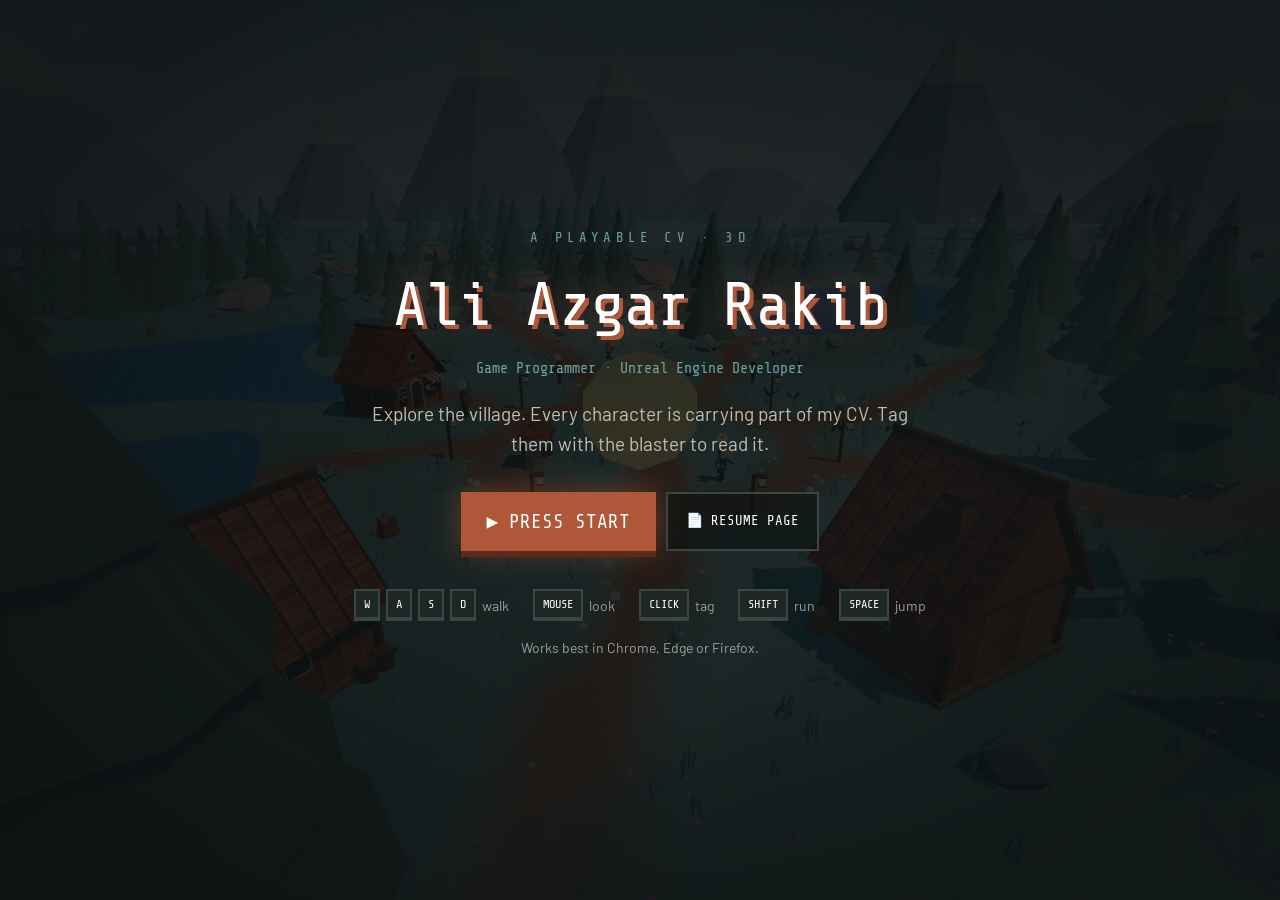
<file: play.html>
<!doctype html>
<html lang="en">
<head>
  <meta charset="utf-8">
  <meta name="viewport" content="width=device-width, initial-scale=1, viewport-fit=cover, user-scalable=no">
  <title>Play — Ali Azgar Rakib</title>
  <meta name="description" content="Explore a 3D village and tag the characters to read Ali Azgar Rakib's CV.">
  <meta name="theme-color" content="#0d1112">
  <link rel="icon" href="data:image/svg+xml,%3Csvg xmlns='http://www.w3.org/2000/svg' viewBox='0 0 8 8' shape-rendering='crispEdges'%3E%3Crect width='8' height='8' fill='%230d1112'/%3E%3Ccircle cx='4' cy='4' r='2.6' fill='none' stroke='%23d1b25a' stroke-width='.8'/%3E%3Crect x='3.6' y='0.6' width='.8' height='2' fill='%23d1b25a'/%3E%3Crect x='3.6' y='5.4' width='.8' height='2' fill='%23d1b25a'/%3E%3Crect x='.6' y='3.6' width='2' height='.8' fill='%23d1b25a'/%3E%3Crect x='5.4' y='3.6' width='2' height='.8' fill='%23d1b25a'/%3E%3C/svg%3E">
  <link rel="preconnect" href="https://fonts.googleapis.com">
  <link rel="preconnect" href="https://fonts.gstatic.com" crossorigin>
  <link href="https://fonts.googleapis.com/css2?family=Share+Tech+Mono&family=Barlow:wght@400;500;600;700&family=Chakra+Petch:wght@600;700&display=swap" rel="stylesheet">
  <link rel="stylesheet" href="css/style.css?v=hdr1">
  <link rel="stylesheet" href="css/game3d.css?v=hdr1">
</head>
<body>
  <header id="hud3d" hidden>
    <div class="who"><b id="hudName"></b><span id="hudTitle"></span></div>
    <div class="mid">
      <span class="ctr" id="ctrFound" title="Characters tagged"></span>
      <span class="ctr" id="ctrWeather" title="Weather"></span>
      <a class="hbtn" href="index.html" title="Back to the resume page">CV</a>
      <button class="hbtn" id="btnSound" title="Sound on/off (M)">♪</button>
      <button class="hbtn" id="btnHelp" title="Controls (H)">?</button>
      <button class="hbtn" id="btnFull" title="Full screen">⛶</button>
    </div>
    <div class="map"><canvas id="minimap" width="160" height="160" aria-label="Map"></canvas><p id="nextHint"></p></div>
  </header>

  <div id="crosshair" hidden><i></i><span id="aimTip"></span></div>
  <div id="banner" aria-live="polite"></div>
  <div id="toast" role="status" aria-live="polite"></div>
  <div id="flashOverlay" aria-hidden="true"></div>

  <div id="touch3d" aria-hidden="true">
    <div id="joy"><i></i></div>
    <div class="tbtns"><button id="tJump" type="button">▲</button><button id="tFire" type="button">●</button></div>
  </div>

  <div id="modal" hidden>
    <div class="backdrop" data-close></div>
    <article class="panel" role="dialog" aria-modal="true" aria-labelledby="panelTitle">
      <button class="x" data-close aria-label="Close">✕</button>
      <div id="panelBody"></div>
      <p class="panel-hint">ESC OR ✕ TO CLOSE · CLICK TO KEEP PLAYING</p>
    </article>
  </div>

  <section id="title" class="screen" aria-label="Start screen"></section>
  <section id="pause" class="screen" hidden aria-label="Paused"></section>
  <section id="end" class="screen" hidden aria-label="All characters found"></section>

  <noscript><p style="color:#fff;padding:2rem;font-family:sans-serif">This game needs JavaScript. <a href="index.html">Open the resume page</a>.</p></noscript>

  <script src="js/data.js?v=hdr1"></script>
  <script type="module" src="js/game3d.js?v=hdr1"></script>
</body>
</html>
</file>
<file: css/style.css>
:root {
  --bg: #0d1112;
  --ink: #e4dfd2;
  --muted: #97a19c;
  --line: #3a4644;
  --panel: #161c1d;
  --accent: #6fa3a0;
  --pink: #b0573a;
  --pix: "Share Tech Mono", ui-monospace, monospace;
  --body: "Barlow", system-ui, -apple-system, "Segoe UI", sans-serif;
}

* { box-sizing: border-box; }
html, body { margin: 0; height: 100%; background: var(--bg); color: var(--ink); font-family: var(--body); }
body { overflow: hidden; -webkit-tap-highlight-color: transparent; }
[hidden] { display: none !important; }
button { font: inherit; color: inherit; cursor: pointer; }
a { color: var(--accent); }

#game { position: fixed; inset: 0; width: 100vw; height: 100vh; height: 100dvh; display: block; outline: none; }
#crt {
  position: fixed; inset: 0; pointer-events: none; z-index: 3;
  background: radial-gradient(ellipse at center, transparent 50%, rgba(0,0,0,.6) 100%);
}

/* ---------------- HUD ---------------- */
#hud {
  position: fixed; top: 0; left: 0; right: 0; z-index: 5;
  display: flex; align-items: center; gap: 14px;
  padding: max(10px, env(safe-area-inset-top)) 14px 10px;
  font-family: var(--pix); font-size: 14.0px; pointer-events: none;
}
#hud > * { pointer-events: auto; }
.hud-id { display: flex; flex-direction: column; gap: 6px; min-width: 0; text-shadow: 0 2px 0 #000; }
.hud-id b { font-weight: 400; font-size: 11px; white-space: nowrap; }
.hud-id span { color: var(--muted); font-size: 8px; white-space: nowrap; }

#map { flex: 1; display: flex; gap: 3px; height: 24px; position: relative; max-width: 680px; margin: 0 auto; }
#map button {
  flex: var(--w) 1 0px; min-width: 0; border: 0; padding: 0 4px;
  background: rgba(13, 17, 18, .6); border-bottom: 3px solid var(--c);
  font-family: var(--pix); font-size: 9.8px; color: rgba(255,255,255,.45);
  overflow: hidden; white-space: nowrap; text-overflow: ellipsis;
  transition: background .25s, color .25s;
}
#map button:hover { color: #fff; }
#map button.seen { color: #fff; background: color-mix(in srgb, var(--c) 18%, rgba(13,17,18,.6)); }
#map button.here { color: #0d1112; background: var(--c); }
#mapDot {
  position: absolute; top: -5px; width: 8px; height: 8px; background: #fff; pointer-events: none;
  transform: translateX(-50%); box-shadow: 0 0 0 2px #000, 0 0 10px #fff;
}
.hud-right { display: flex; gap: 8px; align-items: center; }
.ctr { background: rgba(0,0,0,.5); padding: 7px 8px; border: 2px solid rgba(255,255,255,.12); white-space: nowrap; }
.ctr i { font-style: normal; color: var(--c, #fff); }
.hbtn {
  background: #1f2626; border: 2px solid var(--line); font-family: var(--pix); font-size: 14.0px;
  padding: 7px 9px; box-shadow: 0 3px 0 #000; line-height: 1;
}
.hbtn:hover, .hbtn:focus-visible { border-color: var(--accent); outline: none; }
.hbtn.off { opacity: .45; text-decoration: line-through; }

@media (max-width: 900px) {
  .hud-id { display: none; }
}
@media (max-width: 640px) {
  #hud { flex-wrap: wrap; gap: 8px; }
  #map { order: 2; flex-basis: 100%; height: 14px; }
  #map button { font-size: 0; }
  .hud-right { margin-left: auto; }
  .ctr { font-size: 8px; padding: 6px; }
}

/* ---------------- Banner & toast ---------------- */
#banner {
  position: fixed; left: 50%; top: 24%; z-index: 4; text-align: center; pointer-events: none;
  font-family: var(--pix); opacity: 0; transform: translate(-50%, -50%); width: 92vw;
}
#banner.show { animation: banner 2.6s ease forwards; }
#banner small { display: block; font-size: 10px; color: var(--c); letter-spacing: .25em; margin-bottom: 14px; text-shadow: 0 2px 0 #000; }
#banner strong { font-weight: 400; font-size: clamp(16px, 3.6vw, 32px); color: #fff; text-shadow: 0 0 22px var(--c), 0 4px 0 #000; }
@keyframes banner {
  0% { opacity: 0; transform: translate(-50%, -30%); }
  12% { opacity: 1; transform: translate(-50%, -50%); }
  80% { opacity: 1; transform: translate(-50%, -50%); }
  100% { opacity: 0; transform: translate(-50%, -65%); }
}

#toast {
  position: fixed; left: 50%; bottom: 20%; z-index: 6; pointer-events: none;
  transform: translate(-50%, 16px); opacity: 0; transition: opacity .2s, transform .2s;
  font-family: var(--pix); font-size: 15.4px; line-height: 1.5; text-align: center; max-width: 92vw;
  background: rgba(13, 17, 18, .92); border: 2px solid var(--c, #fff); color: #fff;
  padding: 10px 14px; box-shadow: 0 4px 0 #000, 0 0 24px color-mix(in srgb, var(--c, #fff) 40%, transparent);
}
#toast.show { opacity: 1; transform: translate(-50%, 0); }

/* ---------------- Touch controls ---------------- */
#touch {
  position: fixed; left: 0; right: 0; bottom: 0; z-index: 5; display: none;
  justify-content: space-between; pointer-events: none;
  padding: 14px max(16px, env(safe-area-inset-left)) max(14px, env(safe-area-inset-bottom));
}
body.touch.playing #touch { display: flex; }
#touch .pad { display: flex; gap: 12px; pointer-events: auto; }
#touch button {
  width: 66px; height: 66px; border-radius: 50%; font-size: 22px; line-height: 1;
  border: 2px solid rgba(255,255,255,.35); background: rgba(20, 12, 44, .55); color: #fff;
  touch-action: none; user-select: none; -webkit-user-select: none;
}
#touch button.on { background: rgba(111, 163, 160, .4); border-color: var(--accent); }
#touch .act { font-family: var(--pix); font-size: 21.0px; }
#touch .jump { background: rgba(176, 87, 58, .35); }

/* ---------------- Modal / panels ---------------- */
#modal { position: fixed; inset: 0; z-index: 20; display: grid; place-items: center; padding: 16px; }
.backdrop { position: absolute; inset: 0; background: rgba(6, 8, 8, .72); backdrop-filter: blur(3px); }
.panel {
  position: relative; width: min(700px, 100%); max-height: min(88vh, 900px); overflow: auto;
  background: var(--panel); border: 3px solid var(--accent); padding: 30px 30px 18px;
  box-shadow: 0 0 0 3px #000, 8px 8px 0 #000, 0 0 50px color-mix(in srgb, var(--accent) 30%, transparent);
  animation: pop .22s cubic-bezier(.2, 1.4, .4, 1);
  scrollbar-color: var(--accent) transparent;
}
@keyframes pop { from { transform: scale(.92); opacity: 0; } }
.panel .x {
  position: absolute; top: 10px; right: 10px; z-index: 2; width: 36px; height: 36px;
  background: rgba(13, 17, 18, .8); border: 2px solid var(--line); font-size: 14px;
}
.panel .x:hover, .panel .x:focus-visible { border-color: var(--accent); outline: none; }
.panel h2 { font-family: var(--pix); font-weight: 400; font-size: clamp(15px, 2.6vw, 21px); line-height: 1.5; margin: 8px 0 8px; color: #fff; }
.panel h3 { font-family: var(--pix); font-weight: 400; font-size: 14.0px; color: var(--accent); margin: 26px 0 12px; letter-spacing: .1em; }
.panel p, .panel li { font-size: 16px; line-height: 1.65; color: #cfcabd; }
.panel ul { padding-left: 20px; margin: 10px 0; }
.panel li { margin: 5px 0; }
.panel li::marker { color: var(--accent); content: "▸  "; }
.kicker { font-family: var(--pix); font-size: 12.6px; line-height: 1.6; color: var(--accent); margin: 0; letter-spacing: .08em; }
.panel .sub { color: var(--muted); margin: 0 0 10px; font-size: 15px; }
.panel-hint { font-family: var(--pix); font-size: 9.8px; color: var(--muted) !important; text-align: right; margin: 22px 0 0; }

.tags { display: flex; flex-wrap: wrap; gap: 6px; margin: 16px 0 4px; padding: 0 !important; list-style: none; }
.tags li {
  margin: 0; font-family: var(--pix); font-size: 11.2px; line-height: 1; padding: 7px 8px; color: #fff;
  background: color-mix(in srgb, var(--accent) 14%, transparent);
  border: 1px solid color-mix(in srgb, var(--accent) 50%, transparent);
}
.tags li::marker { content: ""; }

.btnrow { display: flex; flex-wrap: wrap; gap: 10px; margin-top: 20px; }
.btn {
  display: inline-flex; align-items: center; gap: 8px; font-family: var(--pix); font-size: 12.6px; line-height: 1.3;
  padding: 12px 14px; background: var(--accent); color: #0d1112; text-decoration: none; border: 2px solid var(--accent);
  box-shadow: 0 4px 0 #000; transition: transform .1s;
}
.btn:hover, .btn:focus-visible { transform: translateY(-2px); outline: none; }
.btn.ghost { background: transparent; color: #fff; border-color: var(--line); box-shadow: none; }
.btn.ghost:hover, .btn.ghost:focus-visible { border-color: var(--accent); }
.linkbtn { background: none; border: 0; padding: 0; color: var(--accent); text-decoration: underline; font: inherit; }

/* profile */
.ph { display: flex; gap: 18px; align-items: center; padding-right: 30px; }
.avatar {
  width: 92px; height: 92px; flex: none; border: 3px solid var(--accent); background: #202828; overflow: hidden;
  display: grid; place-items: center; font-family: var(--pix); font-size: 36.4px; color: var(--accent);
  box-shadow: 4px 4px 0 #000;
}
.avatar img { width: 100%; height: 100%; object-fit: cover; }
.stat { display: grid; grid-template-columns: minmax(110px, 200px) 1fr 30px; gap: 12px; align-items: center; margin: 9px 0; font-size: 15px; }
.bar { height: 14px; background: #070a0a; border: 2px solid var(--line); position: relative; }
.bar i {
  position: absolute; top: 0; bottom: 0; left: 0; width: var(--v);
  background: repeating-linear-gradient(90deg, var(--accent) 0 8px, transparent 8px 10px);
  animation: fill .9s cubic-bezier(.2, .8, .2, 1);
}
@keyframes fill { from { width: 0; } }
.stat b { font-family: var(--pix); font-size: 14.0px; text-align: right; font-weight: 400; }

/* skills */
.skillgrid { display: grid; grid-template-columns: repeat(auto-fit, minmax(250px, 1fr)); gap: 14px; margin-top: 18px; }
.skillcat { border: 2px solid var(--line); padding: 14px 16px; background: rgba(0, 0, 0, .25); }
.skillcat h4 { font-family: var(--pix); font-weight: 400; font-size: 12.6px; margin: 0 0 10px; color: var(--c); }
.skill { display: flex; justify-content: space-between; align-items: center; gap: 10px; font-size: 15px; padding: 5px 0; }
.skill .nm::after { content: "  ◆"; color: var(--c); font-size: 11px; opacity: 0; }
.skill.got .nm::after { opacity: 1; }
.pips { display: flex; gap: 3px; flex: none; }
.pips i { width: 10px; height: 10px; background: #2a3231; }
.pips i.on { background: var(--c); box-shadow: 0 0 6px var(--c); }

/* project media */
.media { margin: -30px -30px 22px; aspect-ratio: 16 / 9; background: #000; border-bottom: 3px solid var(--accent); overflow: hidden; position: relative; }
.media img, .media iframe { width: 100%; height: 100%; object-fit: cover; border: 0; display: block; }
.cover {
  position: absolute; inset: 0; display: grid; place-items: center; text-align: center; padding: 24px;
  font-family: var(--pix); font-size: clamp(18px, 4.5vw, 34px); line-height: 1.4; color: #fff;
  text-shadow: 0 0 24px var(--c), 4px 4px 0 #000;
  background:
    linear-gradient(transparent 60%, color-mix(in srgb, var(--c) 30%, transparent)),
    repeating-linear-gradient(90deg, color-mix(in srgb, var(--c) 25%, transparent) 0 1px, transparent 1px 32px),
    repeating-linear-gradient(0deg, color-mix(in srgb, var(--c) 25%, transparent) 0 1px, transparent 1px 32px),
    radial-gradient(circle at 70% 30%, #2b3534, #0d1112 70%);
}

.unlock { display: flex; gap: 16px; align-items: center; padding: 14px; border: 2px solid var(--line); background: rgba(0,0,0,.3); margin-right: 30px; }
.unlock > span { font-size: 40px; filter: drop-shadow(0 0 10px var(--accent)); }
.unlock h2 { margin: 6px 0 0; }

.controls-list { display: grid; grid-template-columns: auto 1fr; gap: 12px 18px; align-items: center; margin: 18px 0; font-size: 15px; }
kbd {
  font-family: var(--pix); font-size: 12.6px; padding: 6px 8px; border: 2px solid var(--line); border-bottom-width: 4px;
  background: #1f2626; color: #fff; white-space: nowrap; display: inline-block;
}

/* ---------------- Title & end screens ---------------- */
.screen {
  position: fixed; inset: 0; z-index: 10; display: grid; place-items: center; padding: 24px; overflow: auto; text-align: center;
  background: radial-gradient(ellipse at center, rgba(13, 17, 18, .82), rgba(13, 17, 18, .95) 80%);
}
.screen-inner { max-width: 820px; }
.eyebrow { font-family: var(--pix); font-size: 14.0px; color: var(--accent); letter-spacing: .3em; margin: 0; }
.screen h1 {
  font-family: var(--pix); font-weight: 400; font-size: clamp(24px, 6.4vw, 62px); line-height: 1.25; margin: 22px 0 16px; color: #fff;
  text-shadow: 4px 4px 0 var(--pink), 0 0 40px rgba(176, 87, 58, .55);
}
.screen .role { font-family: var(--pix); font-size: clamp(10px, 2vw, 15px); color: var(--accent); margin: 0; }
.screen .tagline { font-size: clamp(16px, 2.2vw, 19px); color: #c2bdb0; margin: 22px auto 34px; max-width: 580px; line-height: 1.55; }
.screen .btnrow { justify-content: center; }
.big {
  font-family: var(--pix); font-size: 19.6px; padding: 18px 26px; background: var(--pink); border: 0; color: #fff;
  box-shadow: 0 6px 0 #5a2a1b, 0 0 30px rgba(176, 87, 58, .5); animation: pulse 1.6s ease-in-out infinite;
}
.big:hover, .big:focus-visible { outline: 3px solid #fff; outline-offset: 3px; }
.screen .ghostbig {
  font-family: var(--pix); font-size: 14.0px; padding: 16px 18px; background: rgba(13,17,18,.6); color: #fff;
  border: 2px solid var(--line); line-height: 1.5;
}
.screen .ghostbig:hover, .screen .ghostbig:focus-visible { border-color: var(--accent); outline: none; }
@keyframes pulse { 50% { transform: translateY(-3px); box-shadow: 0 9px 0 #5a2a1b, 0 0 46px rgba(176, 87, 58, .75); } }
.keys { display: flex; flex-wrap: wrap; gap: 12px 24px; justify-content: center; margin-top: 38px; font-size: 14px; color: var(--muted); }
.keys span { display: inline-flex; align-items: center; gap: 6px; }
.blink { animation: blink 1s steps(2) infinite; }
@keyframes blink { 50% { opacity: 0; } }

.stats { display: grid; grid-template-columns: repeat(auto-fit, minmax(140px, 1fr)); gap: 12px; margin: 28px auto; max-width: 680px; }
.stats div { border: 2px solid var(--line); background: rgba(0,0,0,.4); padding: 16px 10px; }
.stats b { display: block; font-family: var(--pix); font-weight: 400; font-size: 25.2px; color: #fff; margin-bottom: 10px; }
.stats span { font-family: var(--pix); font-size: 11.2px; color: var(--muted); }
.score { font-family: var(--pix); color: #d1b25a; font-size: clamp(14px, 3vw, 22px); margin: 0; text-shadow: 0 0 18px rgba(209,178,90,.6); }

/* ---------------- Quick CV (also the print layout) ---------------- */
#cv { position: fixed; inset: 0; z-index: 30; overflow: auto; background: #111616; padding: 0 16px 60px; }
.cv-bar { position: sticky; top: 0; z-index: 1; display: flex; justify-content: space-between; align-items: center; flex-wrap: wrap; gap: 10px; max-width: 880px; margin: 0 auto; padding: 14px 0; background: #111616; }
.cv-bar .btnrow { margin: 0; }
.cv-page {
  max-width: 880px; margin: 0 auto; background: #fff; color: #1d1a2b; padding: 56px 60px;
  box-shadow: 0 24px 60px rgba(0,0,0,.45); font-family: var(--body); font-size: 15px; line-height: 1.55;
}
.cv-page a { color: #b0136f; }
.cv-head { display: flex; justify-content: space-between; gap: 28px; flex-wrap: wrap; border-bottom: 3px solid #1d1a2b; padding-bottom: 22px; }
.cv-head h1 { font-size: 40px; line-height: 1.05; margin: 0; letter-spacing: -.02em; }
.cv-title { font-size: 18px; font-weight: 700; color: #b0136f; margin: 8px 0 4px; }
.cv-tag { margin: 0; color: #5b5675; max-width: 460px; }
.cv-contact { list-style: none; margin: 0; padding: 0; text-align: right; font-size: 14px; line-height: 1.85; }
.cv-page h2 { font-size: 12px; text-transform: uppercase; letter-spacing: .2em; color: #6a5fa0; margin: 30px 0 12px; padding-bottom: 6px; border-bottom: 1px solid #e4e0f0; }
.cv-item { margin: 0 0 18px; break-inside: avoid; }
.cv-row { display: flex; justify-content: space-between; align-items: baseline; gap: 16px; }
.cv-row h3 { font-size: 16px; margin: 0; }
.cv-row h3 em { font-style: normal; font-weight: 500; color: #5b5675; }
.cv-row span { font-size: 13px; color: #6b6585; white-space: nowrap; }
.cv-item p { margin: 4px 0; }
.cv-item ul { margin: 6px 0; padding-left: 18px; }
.cv-item li { margin: 2px 0; }
.cv-sub { font-size: 13px; color: #6b6585; }
.cv-tags { font-size: 13px; color: #6a5fa0; font-weight: 500; }
.cv-links a { font-size: 13px; margin-right: 12px; }
.cv-skills { display: grid; grid-template-columns: 150px 1fr; gap: 6px 16px; margin: 0; }
.cv-skills dt { font-weight: 700; }
.cv-skills dd { margin: 0; }
.cv-awards { margin: 0; padding-left: 18px; }
.cv-awards li { margin: 4px 0; }
.cv-awards span { color: #6b6585; font-size: 13px; }
.cv-foot { margin-top: 34px; padding-top: 12px; border-top: 1px solid #e4e0f0; font-size: 12px; color: #8a84a3; }

@media (max-width: 640px) {
  .panel { padding: 24px 18px 16px; }
  .media { margin: -24px -18px 18px; }
  .stat { grid-template-columns: 110px 1fr 24px; font-size: 13px; }
  .cv-page { padding: 32px 22px; }
  .cv-head h1 { font-size: 30px; }
  .cv-contact { text-align: left; }
  .cv-row { flex-direction: column; gap: 2px; }
  .cv-skills { grid-template-columns: 1fr; }
  .cv-skills dd { margin-bottom: 8px; }
}

@media print {
  @page { margin: 14mm; }
  html, body { background: #fff !important; overflow: visible !important; height: auto !important; }
  body > *:not(#cv) { display: none !important; }
  #cv { display: block !important; position: static; overflow: visible; padding: 0; background: #fff; }
  .cv-bar { display: none !important; }
  .cv-page { box-shadow: none; padding: 0; max-width: none; font-size: 12.5px; }
  .cv-page a { color: inherit; text-decoration: none; }
}

@media (prefers-reduced-motion: reduce) {
  *, *::before, *::after { animation-duration: .01ms !important; animation-iteration-count: 1 !important; transition: none !important; }
}
</file>
<file: css/game3d.css>
/* 3D game HUD — builds on css/style.css (panels, screens, toast) */
html, body { overscroll-behavior: none; }
body.touch { -webkit-user-select: none; user-select: none; -webkit-touch-callout: none; touch-action: none; }
body.touch button, body.touch a { touch-action: manipulation; }
#view { position: fixed; inset: 0; width: 100vw; height: 100vh; height: 100dvh; display: block; outline: none; touch-action: none; }

#hud3d {
  position: fixed; top: 0; left: 0; right: 0; z-index: 5; pointer-events: none;
  display: flex; align-items: flex-start; gap: 14px; padding: max(12px, env(safe-area-inset-top)) max(14px, env(safe-area-inset-right)) 0 max(14px, env(safe-area-inset-left));
  font-family: var(--pix);
}
#hud3d > * { pointer-events: auto; }
#hud3d .who { display: flex; flex-direction: column; gap: 4px; text-shadow: 0 2px 4px rgba(0,0,0,.7); min-width: 0; }
#hud3d .who b { font-weight: 400; font-size: 15px; white-space: nowrap; }
#hud3d .who span { font-size: 11px; color: #e4dfd2; opacity: .8; white-space: nowrap; }
#hud3d .mid { display: flex; gap: 8px; align-items: center; margin: 0 auto; flex-wrap: wrap; justify-content: center; }
#hud3d .ctr { font-size: 13px; background: rgba(13, 17, 18, .7); border-color: rgba(255,255,255,.18); }
#hud3d .hbtn { font-size: 13px; text-decoration: none; color: #fff; background: rgba(13, 17, 18, .7); }
#hud3d .map { display: flex; flex-direction: column; align-items: flex-end; gap: 6px; }
#minimap { width: 160px; height: 160px; border-radius: 50%; border: 3px solid rgba(13,17,18,.85); box-shadow: 0 6px 20px rgba(0,0,0,.4); background: #3d8f90; }
#nextHint { margin: 0; font-size: 12px; color: #fff; background: rgba(13,17,18,.7); padding: 5px 8px; text-align: right; max-width: 200px; line-height: 1.3; }
#nextHint:empty { display: none; }

#crosshair { position: fixed; left: 50%; top: 50%; z-index: 4; pointer-events: none; transform: translate(-50%, -50%); }
#crosshair i { display: block; width: 26px; height: 26px; position: relative; transition: transform .12s; }
#crosshair i::before, #crosshair i::after { content: ""; position: absolute; background: #fff; box-shadow: 0 0 0 1px rgba(0,0,0,.5); }
#crosshair i::before { left: 12px; top: 0; width: 2px; height: 26px; }
#crosshair i::after { top: 12px; left: 0; width: 26px; height: 2px; }
#crosshair.aim i { transform: rotate(45deg) scale(1.15); }
#crosshair.aim i::before, #crosshair.aim i::after { background: #d1b25a; }
#crosshair.hit i { transform: scale(1.5); }
#aimTip { position: absolute; left: 50%; top: 34px; transform: translateX(-50%); white-space: nowrap; font-family: var(--pix); font-size: 12px; color: #fff; background: rgba(13,17,18,.75); padding: 4px 8px; opacity: 0; transition: opacity .15s; }
#crosshair.aim #aimTip { opacity: 1; }

#flashOverlay { position: fixed; inset: 0; z-index: 3; pointer-events: none; background: #fff; opacity: 0; }

#toast { bottom: calc(18% + env(safe-area-inset-bottom)); }
#banner { top: 30%; }

/* touch controls */
#touch3d { display: none; }
body.touch.playing #touch3d { display: block; }
#joy {
  position: fixed; left: max(24px, env(safe-area-inset-left)); bottom: max(28px, env(safe-area-inset-bottom)); z-index: 6;
  width: 128px; height: 128px; border-radius: 50%; background: rgba(13,17,18,.35); border: 2px solid rgba(255,255,255,.35); touch-action: none;
}
#joy.live { background: rgba(13,17,18,.45); border-color: rgba(255,255,255,.6); }
#joy i { position: absolute; left: 50%; top: 50%; width: 54px; height: 54px; margin: -27px 0 0 -27px; border-radius: 50%; background: rgba(255,255,255,.45); }
#touch3d .tbtns { position: fixed; right: max(24px, env(safe-area-inset-right)); bottom: max(28px, env(safe-area-inset-bottom)); z-index: 6; display: flex; gap: 14px; align-items: flex-end; }
#touch3d button { border-radius: 50%; border: 2px solid rgba(255,255,255,.45); color: #fff; touch-action: none; user-select: none; -webkit-user-select: none; }
#tJump { width: 64px; height: 64px; background: rgba(13,17,18,.45); font-size: 22px; }
#tFire { width: 84px; height: 84px; background: rgba(176,87,58,.75); font-size: 30px; }
#tFire.on, #tJump.on { filter: brightness(1.4); }

.screen .keys kbd { font-size: 12px; }
.screen .note { font-size: 14px; color: #97a19c; margin-top: 18px; }
.loadmsg { font-family: var(--pix); font-size: 13px; color: #97a19c; margin-top: 18px; }

@media (max-width: 760px) {
  #hud3d .who { display: none; }
  #minimap { width: 112px; height: 112px; }
  #hud3d .ctr, #hud3d .hbtn { font-size: 11px; padding: 6px 7px; }
  #nextHint { font-size: 10px; }
}
@media (max-height: 460px) {
  #minimap { width: 96px; height: 96px; }
  #joy { width: 108px; height: 108px; }
}

/* phones */
body.touch #crosshair i { width: 22px; height: 22px; }
body.touch #crosshair i::before { left: 10px; height: 22px; }
body.touch #crosshair i::after { top: 10px; width: 22px; }
body.touch .panel { max-height: 84vh; }
body.touch .panel .x { width: 44px; height: 44px; font-size: 18px; }
@media (orientation: portrait) and (pointer: coarse) {
  #hud3d { flex-wrap: wrap; }
  #hud3d .mid { order: 3; flex-basis: 100%; justify-content: flex-start; }
  #hud3d .map { margin-left: auto; }
  #ctrWeather { display: none; }
  #toast { bottom: 34%; font-size: 12px; }
}
@media (max-height: 460px) and (pointer: coarse) {
  #hud3d { padding-top: max(8px, env(safe-area-inset-top)); }
  #hud3d .ctr, #hud3d .hbtn { font-size: 11px; padding: 5px 7px; }
  #nextHint { font-size: 10px; padding: 3px 6px; }
  #toast { bottom: 30%; }
  #tFire { width: 74px; height: 74px; }
  #tJump { width: 56px; height: 56px; }
  .panel { padding: 18px 18px 12px; }
  .panel h2 { font-size: 16px; }
  .panel p, .panel li { font-size: 14px; line-height: 1.5; }
}
</file>
